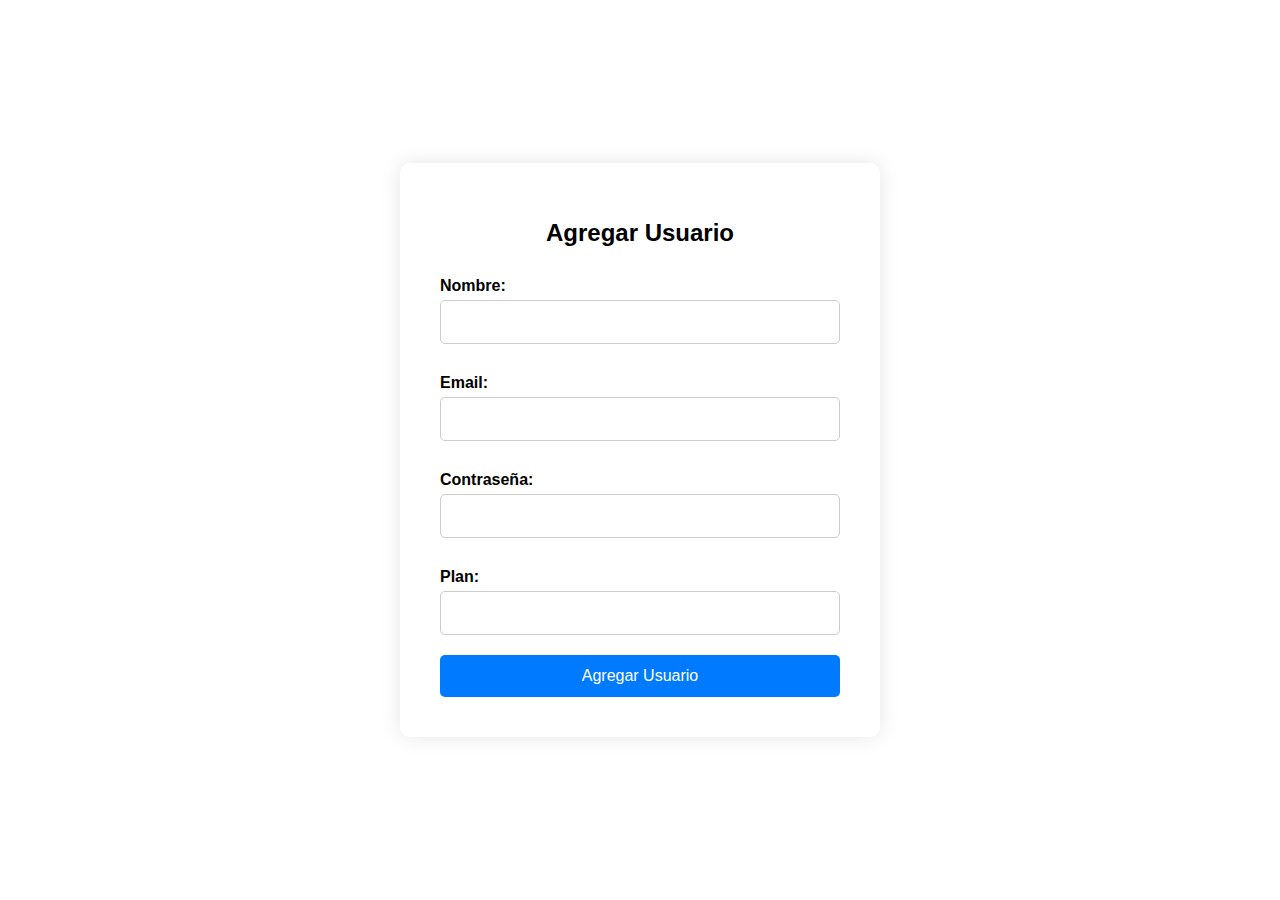
<file: Software/templates/add_user.html>
<!DOCTYPE html>
<html lang="es">
<head>
    <meta charset="UTF-8">
    <meta name="viewport" content="width=device-width, initial-scale=1.0">
    <title>Agregar Usuario</title>
    <style>
        body {
            display: flex;
            justify-content: center;
            align-items: center;
            height: 100vh;
            margin: 0;
            font-family: Arial, sans-serif;
            background-image: url('https://www.godaddy.com/resources/es/wp-content/uploads/sites/9/sitio-web-para-gimnasio.jpg'); /* Imagen de ejemplo de Unsplash */
            background-size: cover;
            background-position: center;
            background-repeat: no-repeat;
        }
        .overlay {
            background-color: rgba(255, 255, 255, 0.8);
            padding: 40px;
            border-radius: 10px;
            box-shadow: 0 0 20px rgba(0, 0, 0, 0.1);
            text-align: center;
            width: 400px;
            max-width: 90%;
        }
        .overlay h1 {
            margin-bottom: 30px;
            font-size: 24px;
        }
        .overlay label {
            display: block;
            margin: 10px 0 5px;
            font-weight: bold;
            text-align: left;
        }
        .overlay input {
            width: 100%;
            padding: 12px;
            margin-bottom: 20px;
            border: 1px solid #ccc;
            border-radius: 5px;
            box-sizing: border-box;
            font-size: 16px;
        }
        .overlay button {
            width: 100%;
            padding: 12px;
            background-color: #007BFF;
            border: none;
            color: white;
            border-radius: 5px;
            cursor: pointer;
            font-size: 16px;
        }
        .overlay button:hover {
            background-color: #0056b3;
        }
        .overlay a {
            display: inline-block;
            margin-top: 15px;
            color: #007BFF;
            text-decoration: none;
            font-size: 14px;
        }
        .overlay a:hover {
            text-decoration: underline;
        }
    </style>
</head>
<body>
    <div class="overlay">
        <h1>Agregar Usuario</h1>
        <form method="POST">
            <label for="name">Nombre:</label>
            <input type="text" id="name" name="name" required>
            <label for="email">Email:</label>
            <input type="email" id="email" name="email" required>
            <label for="password">Contraseña:</label>
            <input type="password" id="password" name="password" required>
            <label for="plan">Plan:</label>
            <input type="text" id="plan" name="plan" required>
            <button type="submit">Agregar Usuario</button>
        </form>
       
    </div>
</body>
</html>
</file>
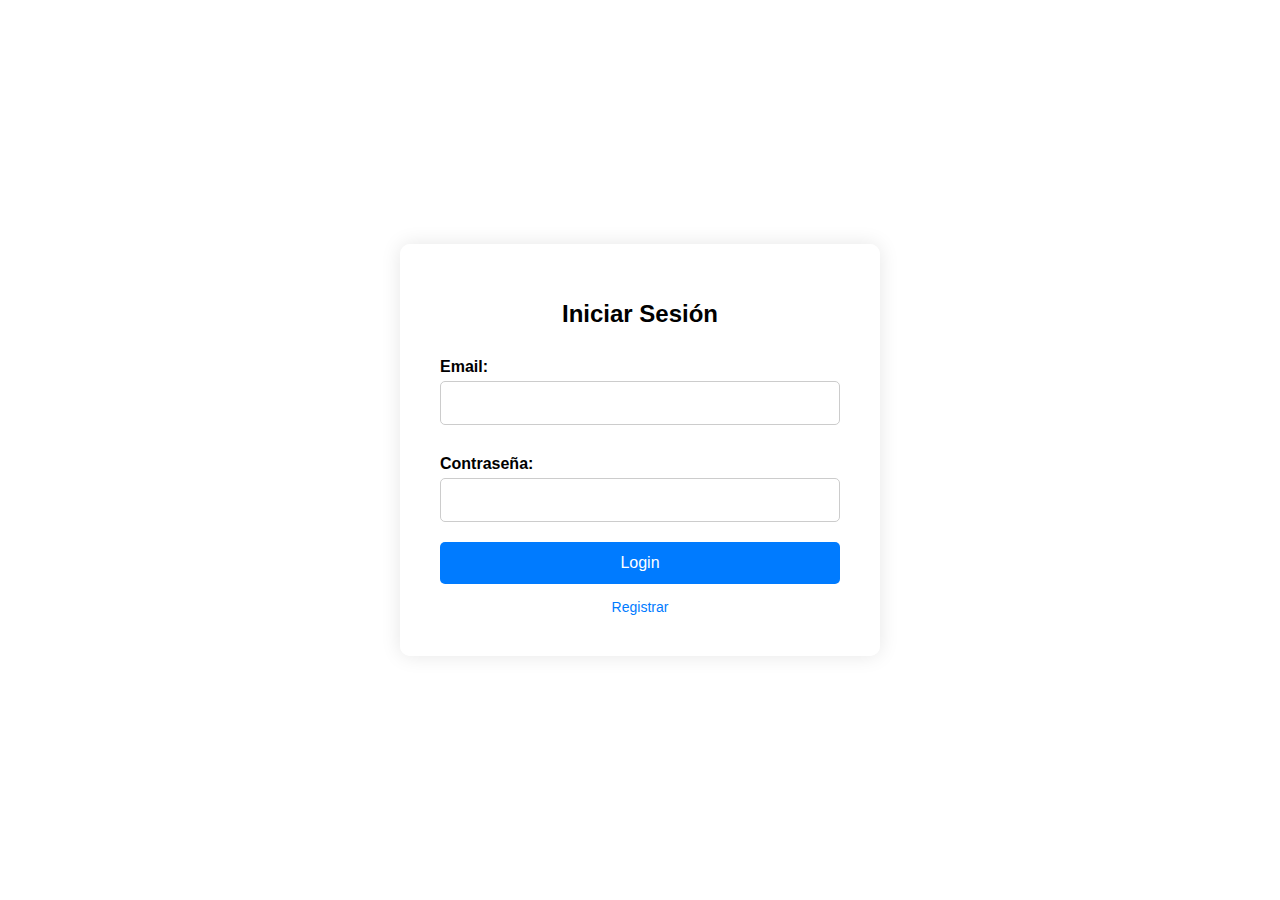
<file: Software/templates/login.html>
<!DOCTYPE html>
<html lang="es">
<head>
    <meta charset="UTF-8">
    <meta name="viewport" content="width=device-width, initial-scale=1.0">
    <title>Iniciar Sesión</title>
    <style>
        body {
            display: flex;
            justify-content: center;
            align-items: center;
            height: 100vh;
            margin: 0;
            font-family: Arial, sans-serif;
            background-image: url('https://www.godaddy.com/resources/es/wp-content/uploads/sites/9/sitio-web-para-gimnasio.jpg'); /* Imagen de ejemplo de Unsplash */
            background-size: cover;
            background-position: center;
            background-repeat: no-repeat;
        }
        .overlay {
            background-color: rgba(255, 255, 255, 0.8);
            padding: 40px;
            border-radius: 10px;
            box-shadow: 0 0 20px rgba(0, 0, 0, 0.1);
            text-align: center;
            width: 400px;
            max-width: 90%;
        }
        .overlay h1 {
            margin-bottom: 30px;
            font-size: 24px;
        }
        .overlay label {
            display: block;
            margin: 10px 0 5px;
            font-weight: bold;
            text-align: left;
        }
        .overlay input {
            width: 100%;
            padding: 12px;
            margin-bottom: 20px;
            border: 1px solid #ccc;
            border-radius: 5px;
            box-sizing: border-box;
            font-size: 16px;
        }
        .overlay button {
            width: 100%;
            padding: 12px;
            background-color: #007BFF;
            border: none;
            color: white;
            border-radius: 5px;
            cursor: pointer;
            font-size: 16px;
        }
        .overlay button:hover {
            background-color: #0056b3;
        }
        .overlay a {
            display: inline-block;
            margin-top: 15px;
            color: #007BFF;
            text-decoration: none;
            font-size: 14px;
        }
        .overlay a:hover {
            text-decoration: underline;
        }
    </style>
</head>
<body>
    <div class="overlay">
        <h1>Iniciar Sesión</h1>
        <form action="/login" method="post">
            <label for="email">Email:</label>
            <input type="email" id="email" name="email" required>
            <label for="password">Contraseña:</label>
            <input type="password" id="password" name="password" required>
            <button type="submit" id="loginButton">Login</button>
        </form>
        <a href="/register">Registrar</a>
    </div>
</body>
</html>
</file>
